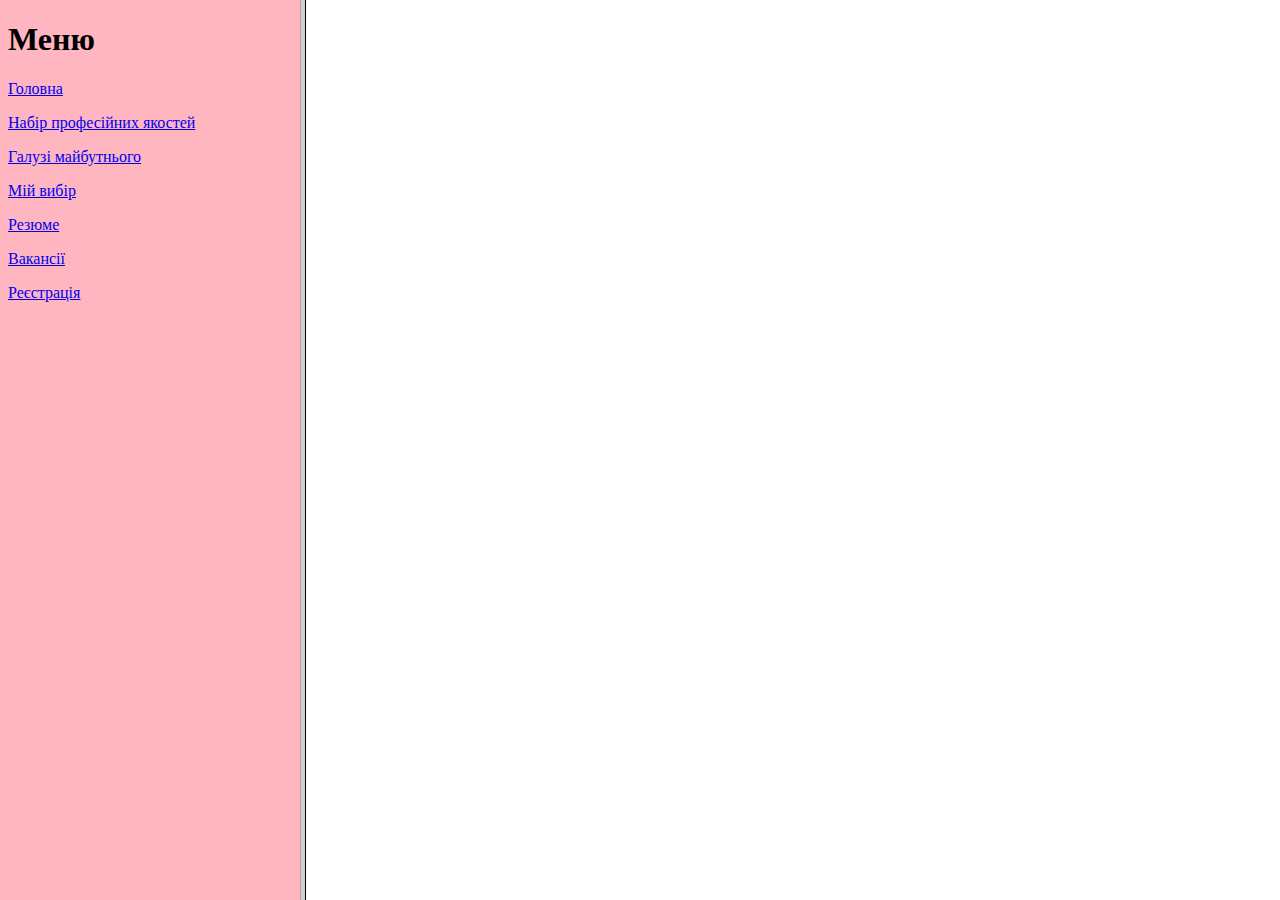
<file: index.html>
<!DOCTYPE html>
<html lang="en">
<head>
	<meta charset="UTF-8">
	<title>index</title>
</head>
<frameset cols="300, *">
	<frame name="menu" src="nav.html" >
	<frame name="main" scr="позиціонування.html" >
	

</frameset>


</html>
</file>
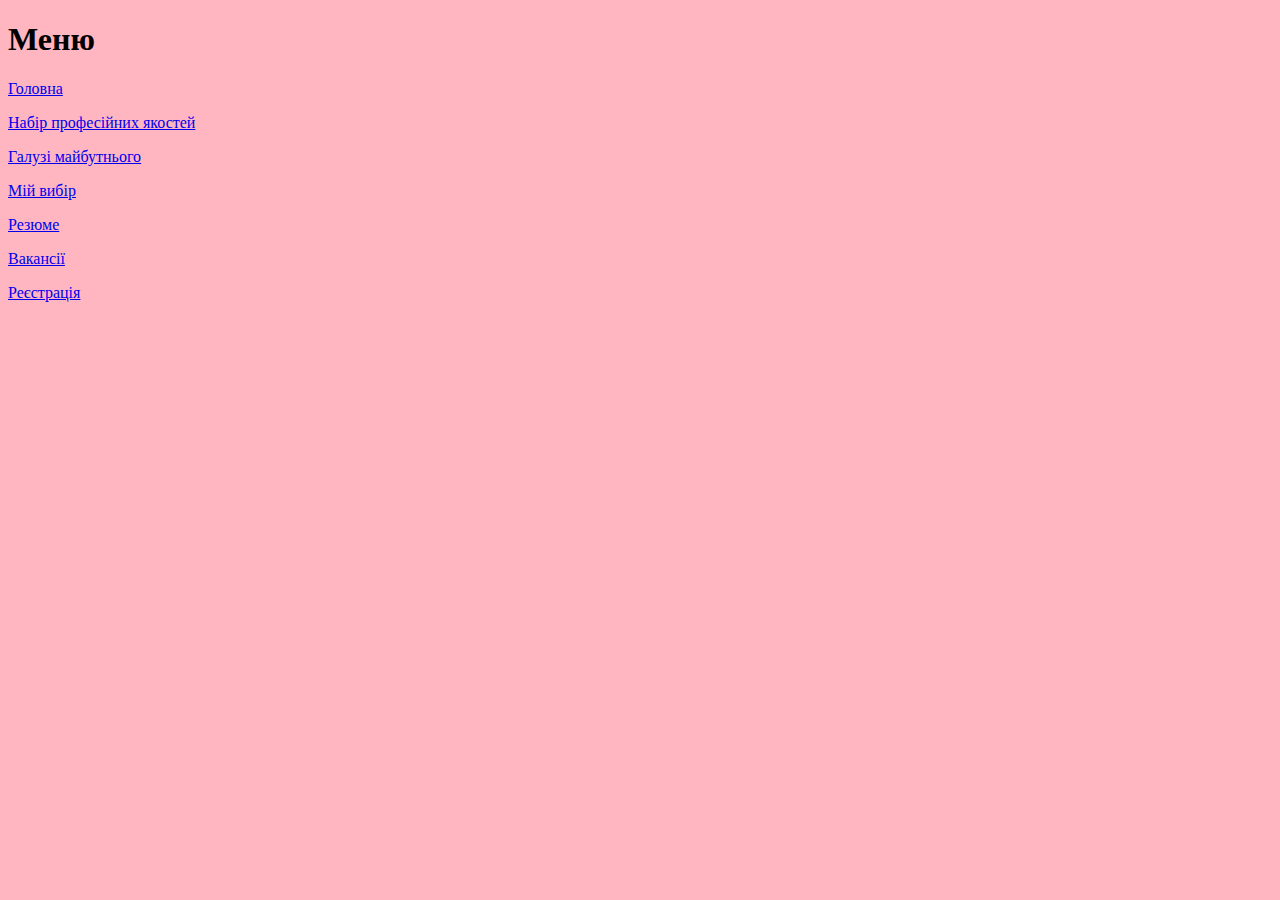
<file: nav.html>
<!DOCTYPE html>
<html lang="en">
<head>
	<meta charset="UTF-8">
	<title>Document</title>
	<style>
		body{background-color:lightpink} </style>
</head>
<frame>
	<h1>Меню</h1>
	<p><a href="позиціонування.html" target="main">Головна</a>
	<p><a href="набір якостей.html" target="main">Набір професійних якостей</a></p>
	<p><a href="galuzi.html" target="main">Галузі майбутнього</a></p>
	<p><a href="мій вибір.html" target="main">Мій вибір </a></p>
	<p><a href="резюме.html" target="main">Резюме</a>
	<p><a href="веб-розробники.html" target="main">Вакансії</a></p>
	<p><a href="форма.html" target="main">Реєстрація</a></p>
	
</frame>
</html>
</file>
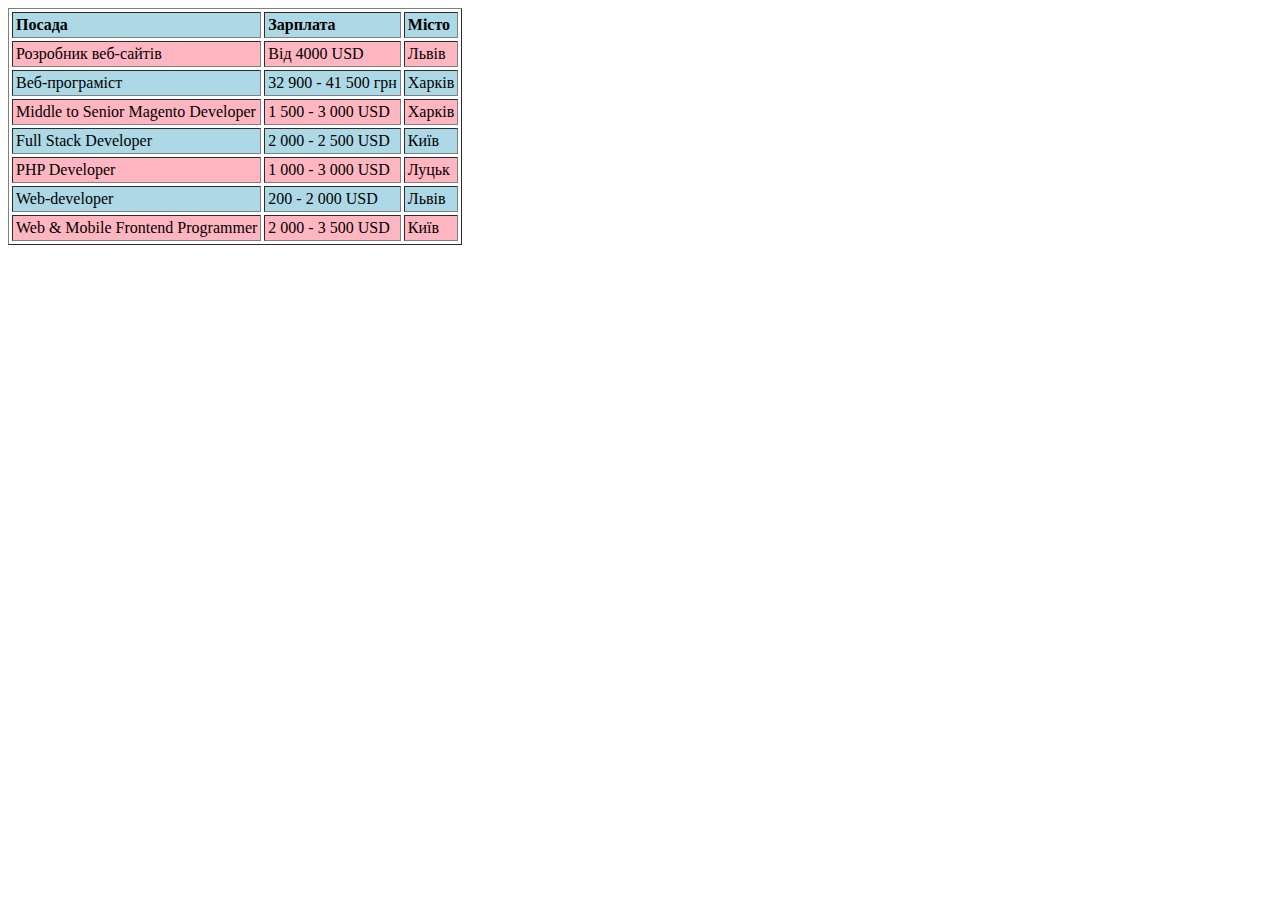
<file: веб-розробники.html>
<!DOCTYPE html>
<html lang="en">
<head>
	<meta charset="UTF-8">
	<title>Веб-розробники</title>
	<link rel="stylesheet" href="професії1.css">

</head>
<body>
	<table border="1" cellpadding="3" cellspacing="3" >
		<tr >
			<td><b>Посада</b></td>
			<td><b>Зарплата</b></td>
			<td><b>Місто</b></td>
			
		</tr>
		<tr>
			<td>Розробник веб-сайтів</td>
			<td>Від 4000 USD</td>
			<td>Львів</td>
		</tr>
		<tr>
			<td>Веб-програміст</td>
			<td>32 900 - 41 500 грн</td>
			<td> Харків</td>
		</tr>
		<tr>
			<td>Middle to Senior Magento Developer</td>
			<td>1 500 - 3 000 USD</td>
			<td>Харків</td>
		</tr>
		<tr>
			<td>Full Stack Developer</td>
			<td>2 000 - 2 500 USD</td>
			<td>Київ</td>
		</tr>
		<tr>
		    <td>PHP Developer</td>
		    <td>1 000 - 3 000 USD </td>
		    <td>Луцьк</td>
		</tr>
		<tr>
			<td>Web-developer</td>
			<td>200 - 2 000 USD</td>
			<td>Львів</td>
		</tr>
		<tr>
			<td>Web & Mobile Frontend Programmer</td>
			<td>2 000 - 3 500 USD</td>
			<td>Київ</td>
		</tr>

	</table>
</body>
</html>
</file>
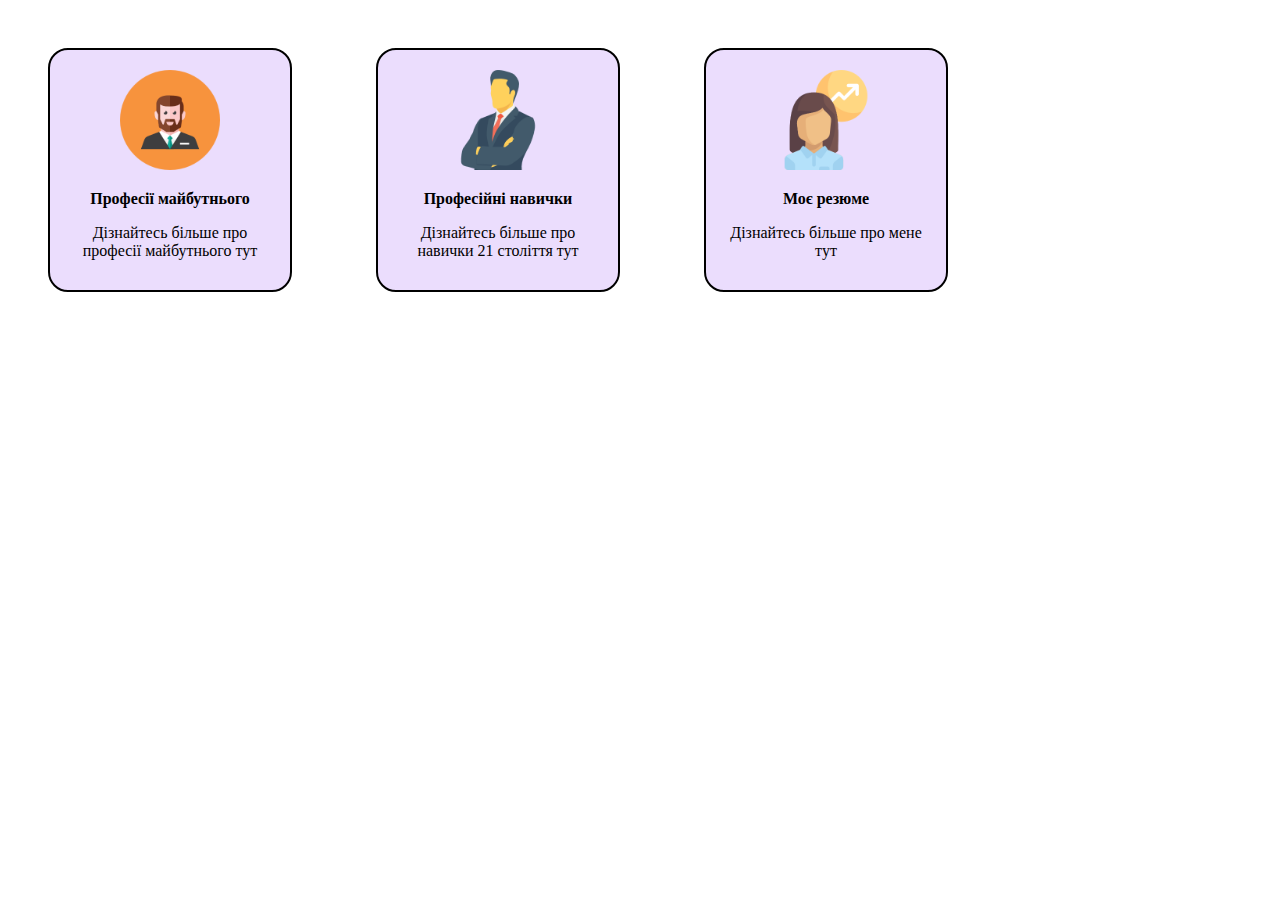
<file: позиціонування.html>
<!DOCTYPE html>
<html lang="en">
<head>
	<meta charset="UTF-8">
	<title>позиціонування</title>
	<link rel="stylesheet" type="text/css" href="2.css">
</head>
<body>
	
	<div class="position" align="center"><a href="galuzi.html"><img src="boss.png"></a><p><b>Професії майбутнього</b> <p>Дізнайтесь більше про професії майбутнього тут</div>
	<div class="position" align="center"><a href="набір якостей.html"><img src="avatar1.png"></a><p><b>Професійні навички</b> <p> Дізнайтесь більше про навички 21 століття тут</div>
	<div class="position" align="center"><a href="резюме.html"><img src="ic4.png"></a><p><b>Моє резюме</b> <p>Дізнайтесь більше про мене тут</div>
</body>
</html>
</file>
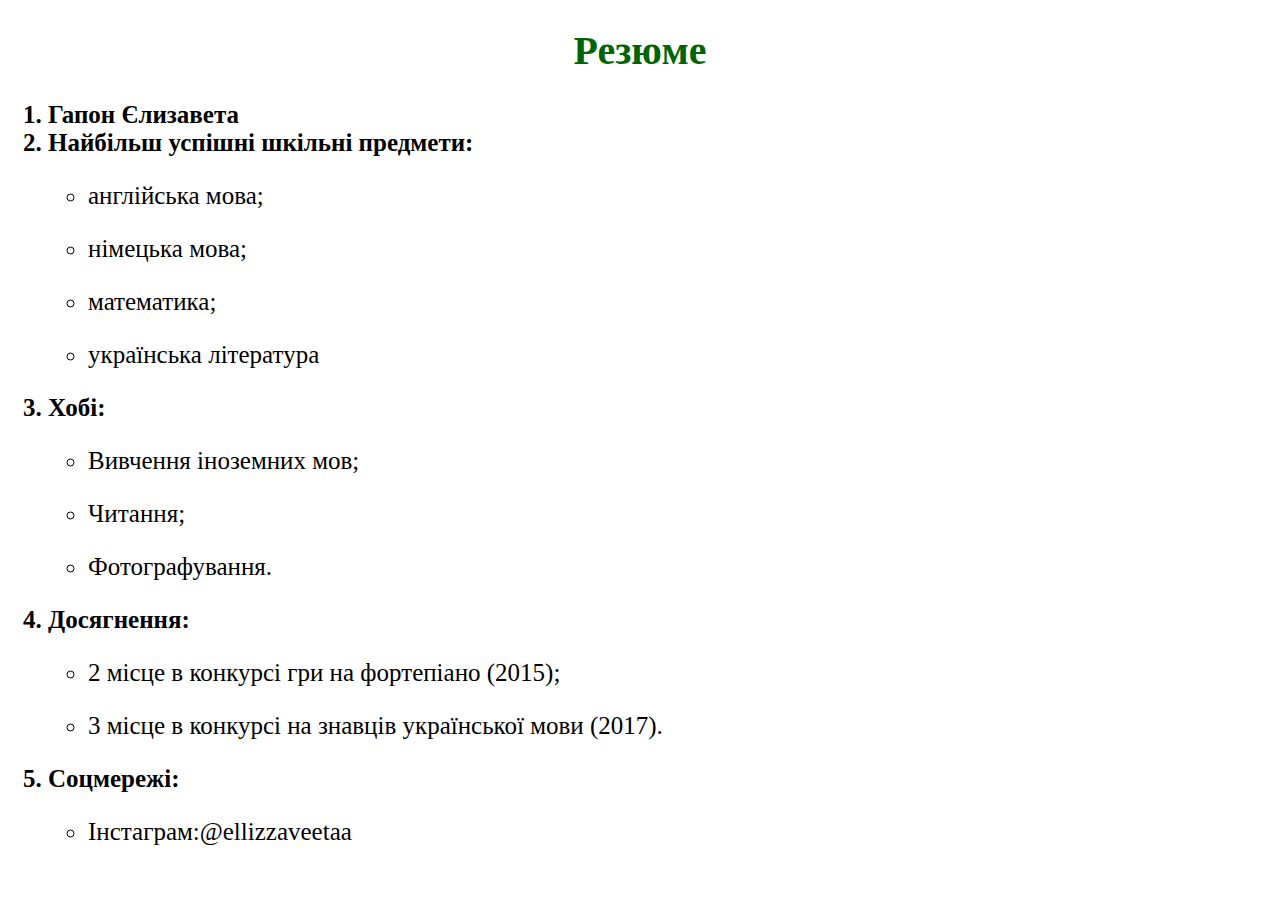
<file: резюме.html>
<!DOCTYPE html>
<html lang="uk">
<head>
	<meta charset="UTF-8">
	<title>Резюме</title>
	<link rel="stylesheet" href="професії1.css">
</head>
<body>
 
	<h1>Резюме</h1>
	<ol><b><li>Гапон Єлизавета</li></b>
	<b><li>Найбільш успішні шкільні предмети:</li></b>
	 <ul><li><p>англійська мова;</p></li>
	 <li><p>німецька мова;</p></li>
	 <li><p>математика;</p></li>
	 <li><p>українська література</p></li></ul>
	<b><li>Хобі:</li></b>
	 <ul><li><p>Вивчення іноземних мов;</p></li>
	 <li><p>Читання;</p></li>
	 <li><p>Фотографування.</p></li></ul>
	<b><li>Досягнення:</li></b>
	 <ul><li><p>2 місце в конкурсі гри на фортепіано (2015);</p></li>
	 <li><p>3 місце в конкурсі на знавців української мови (2017).</p></li></ul>
	<b><li>Соцмережі:</li></b>
	 <ul><li><p>Інстаграм:@ellizzaveetaa</p></li></ul>
	</ol
	
</body>
</html>
</file>
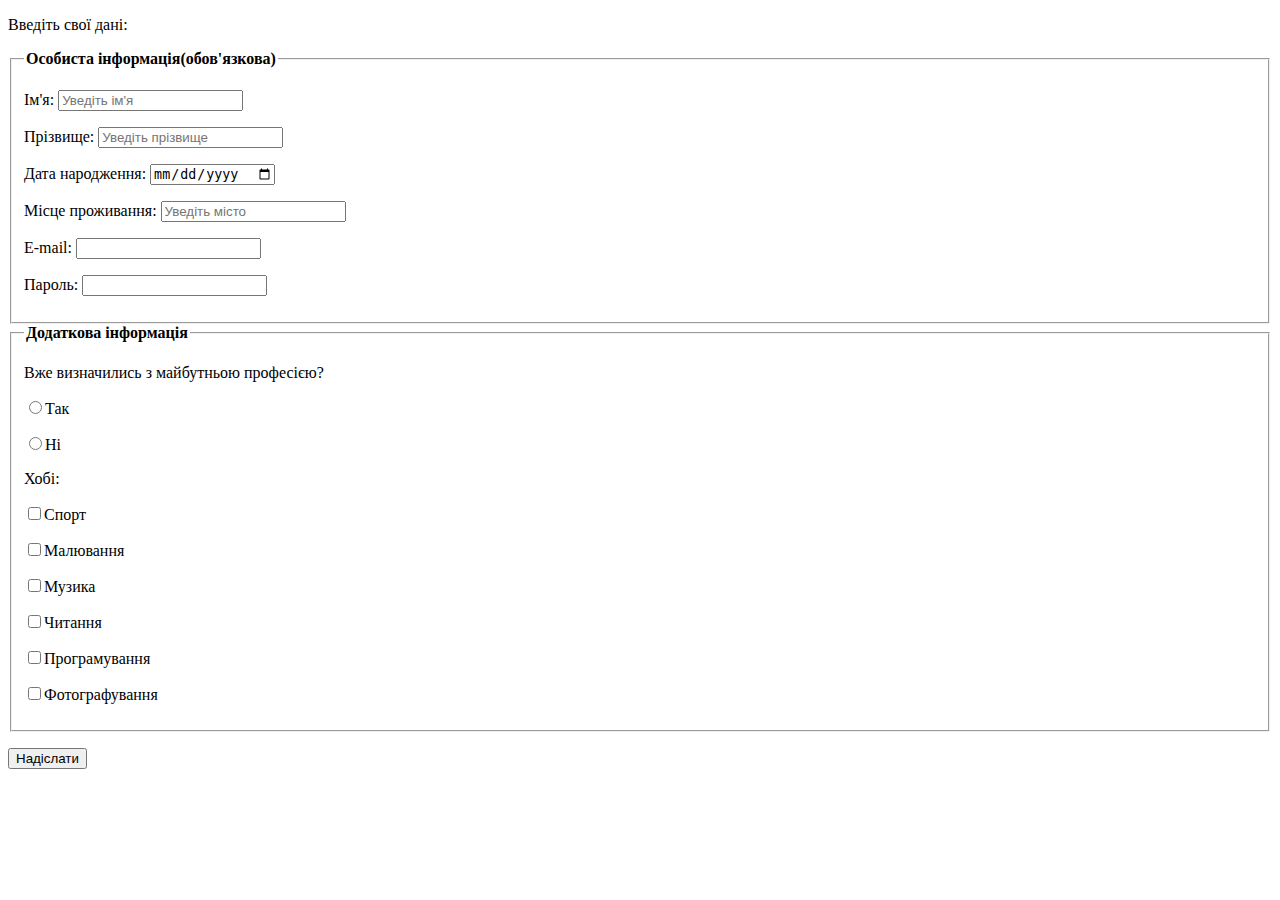
<file: форма.html>
<!DOCTYPE html>
<html lang="UK">
<head>
	<meta charset="UTF-8">
	<title>Forma</title>
</head>
<body>
	<form name="form">
		<p>Введіть свої дані:</p>
		<fieldset><legend><b>Особиста інформація(обов'язкова)</b></legend>
		<p>Ім'я: <input name="name" required placeholder="Уведіть ім'я"></p>
        <p> Прізвище: <input name="surname" required placeholder="Уведіть прізвище"></p>
        <p> Дата народження: <input type="date" name="date"required></p>
        <p>Місце проживання: <input type="text" name="misto" required placeholder="Уведіть місто"></p>
        <p> E-mail: <input type="email" name="email" required></p>
        <p>Пароль: <input type="password" name="password" required></p>
        
        </fieldset>
        
        <fieldset><legend><b>Додаткова інформація</b></legend>
        <p>Вже визначились з майбутньою професією?
        <p><input type="radio" name="radio">Так</p>
        <p><input type="radio" name="radio">Ні</p>
        <p>Хобі:<p><input type="checkbox" name="check">Спорт</p>
        <p><input type="checkbox" name="check">Малювання</p>
        <p><input type="checkbox" name="check">Музика</p>
        <p><input type="checkbox" name="check">Читання</p>
        <p><input type="checkbox" name="check">Програмування</p>
        <p><input type="checkbox" name="check">Фотографування</p>
        </fieldset> 
        <p> <button>Надіслати</button>



	</form>
</body>
</html>
</file>
<file: професії1.css>
body 
    {background-image: url(https://images.wallpaperscraft.ru/image/zvezdy_fon_svetlyy_69659_1280x720.jpg);
      background-size: 100%;
    }
	
	h1 {
      color: darkgreen;
      text-align: center;
      font-size: 40px;
     }

	p {
		font: impact;
		font-size: 25px;
		text-align: left;
	}
	 ul {
	 	text-align: left;
	 	font-size: 25px;
	 	font: impact;
	 	list-style-type: circle;
	 	}
	 ul1{
	 	text-align: left;
	 	font-size: 25px;
	 	font: impact;
	 	list-style-type: square;
	 }
	 ol{
	 	text-align: left;
	 	font-size: 25px;
	 	font: impact;

	 }
	tr:nth-child(even) { background-color: lightpink; }
	tr:nth-child(odd) { background-color: lightblue; }
	tr:hover {
		background-color: red;
	}
</file>
<file: 2.css>
div{
	width: 200px;
	height: 150px;
	border: 1;
	border-radius: 10px;
	display: inline-block;
}
img {
	width: 100px;
	height: 100px;
}

.position {display: inline-block;
	border-radius: 20px;
	width: 200px;
	height: 200px;
	border: solid 2px black;
	padding: 20px;
	margin: 40px;
	background-color: #EBDDFD;
    }
</file>
